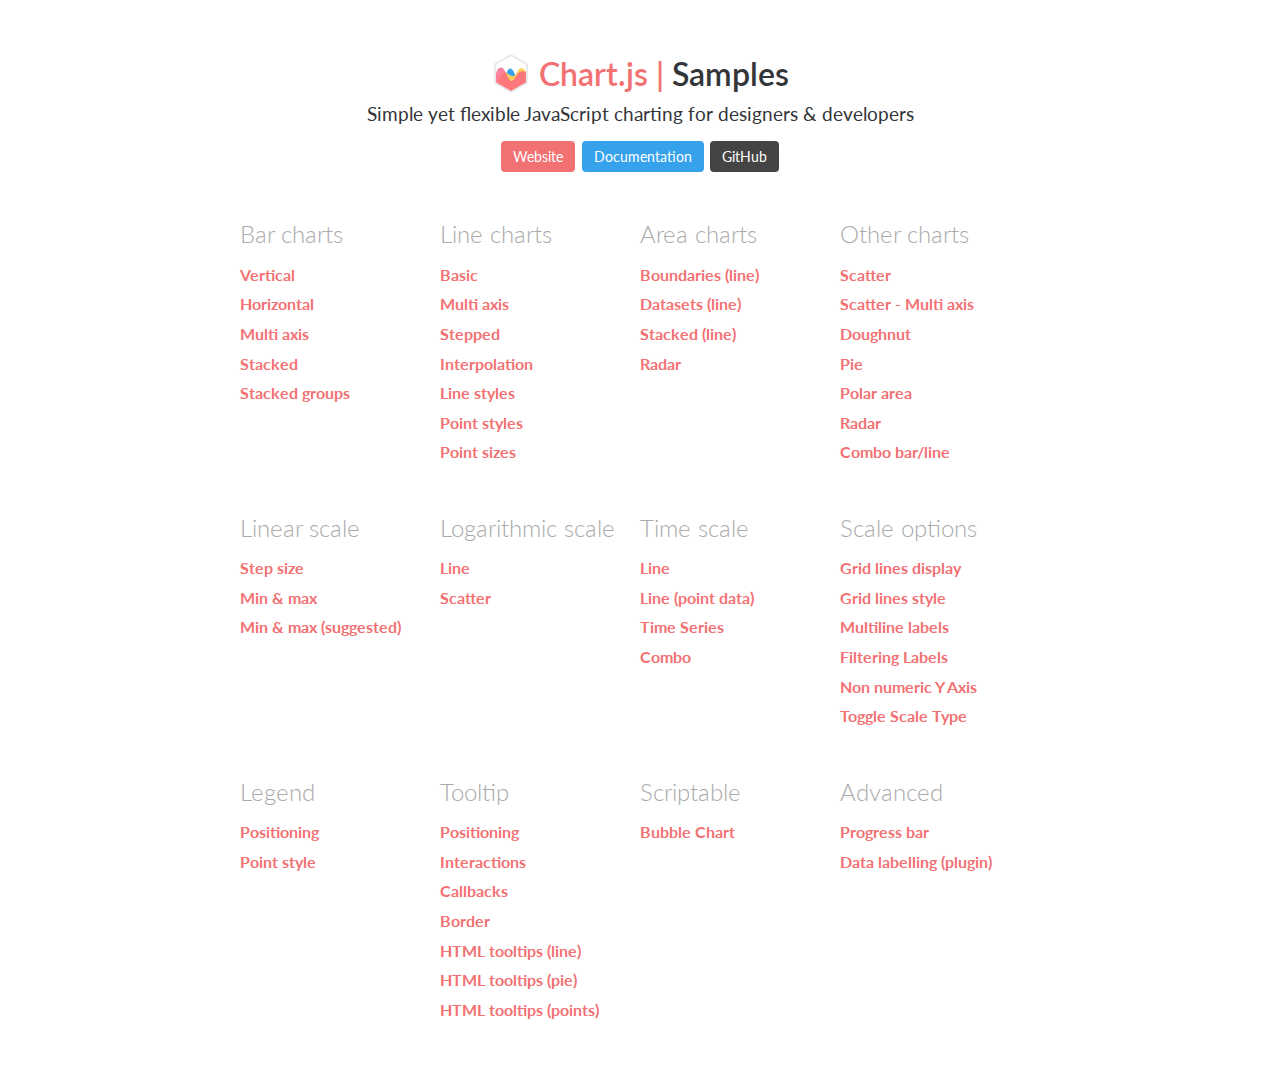
<file: Testing/administrator/vendors/chart.js/samples/index.html>
<!DOCTYPE html>
<html lang="en-US">
<head>
	<meta charset="utf-8">
	<meta http-equiv="X-UA-Compatible" content="IE=Edge">
	<meta name="viewport" content="width=device-width, initial-scale=1">
	<link rel="stylesheet" type="text/css" href="style.css">
	<link rel="icon" href="favicon.ico">
	<script src="samples.js"></script>
	<script src="utils.js"></script>
	<title>Chart.js samples</title>
</head>
<body>
	<div class="content">
		<div class="header">
			<div class="chartjs-title">Samples</div>
			<div class="chartjs-caption">Simple yet flexible JavaScript charting for designers &amp; developers</div>
			<div class="chartjs-links">
				<a class="btn btn-chartjs" href="http://www.chartjs.org">Website</a>
				<a class="btn btn-docs" href="http://www.chartjs.org/docs">Documentation</a>
				<a class="btn btn-gh" href="https://github.com/chartjs/Chart.js">GitHub</a>
			</div>
		</div>

		<div id="categories" class="samples-categories"></div>
	</div>

	<script>
		function createCategory(item) {
			var el = document.createElement('div');
			el.className = 'samples-category';
			el.innerHTML =
				'<div class="title">' + item.title + '</div>' +
				'<div class="items"></div>';
			return el;
		}

		function createEntry(item) {
			var el = document.createElement('div');
			el.className = 'samples-entry';
			el.innerHTML = '<a class="title" href="' + item.path + '">' + item.title + '</a>';
			return el;
		}

		var categories = document.getElementById('categories');
		Samples.items.forEach(function(item) {
			var category = createCategory(item);
			var children = category.getElementsByClassName('items')[0];

			(item.items || []).forEach(function(item2) {
				children.appendChild(createEntry(item2));
			});

			categories.appendChild(category);
		});
	</script>
</body>
</html>
</file>
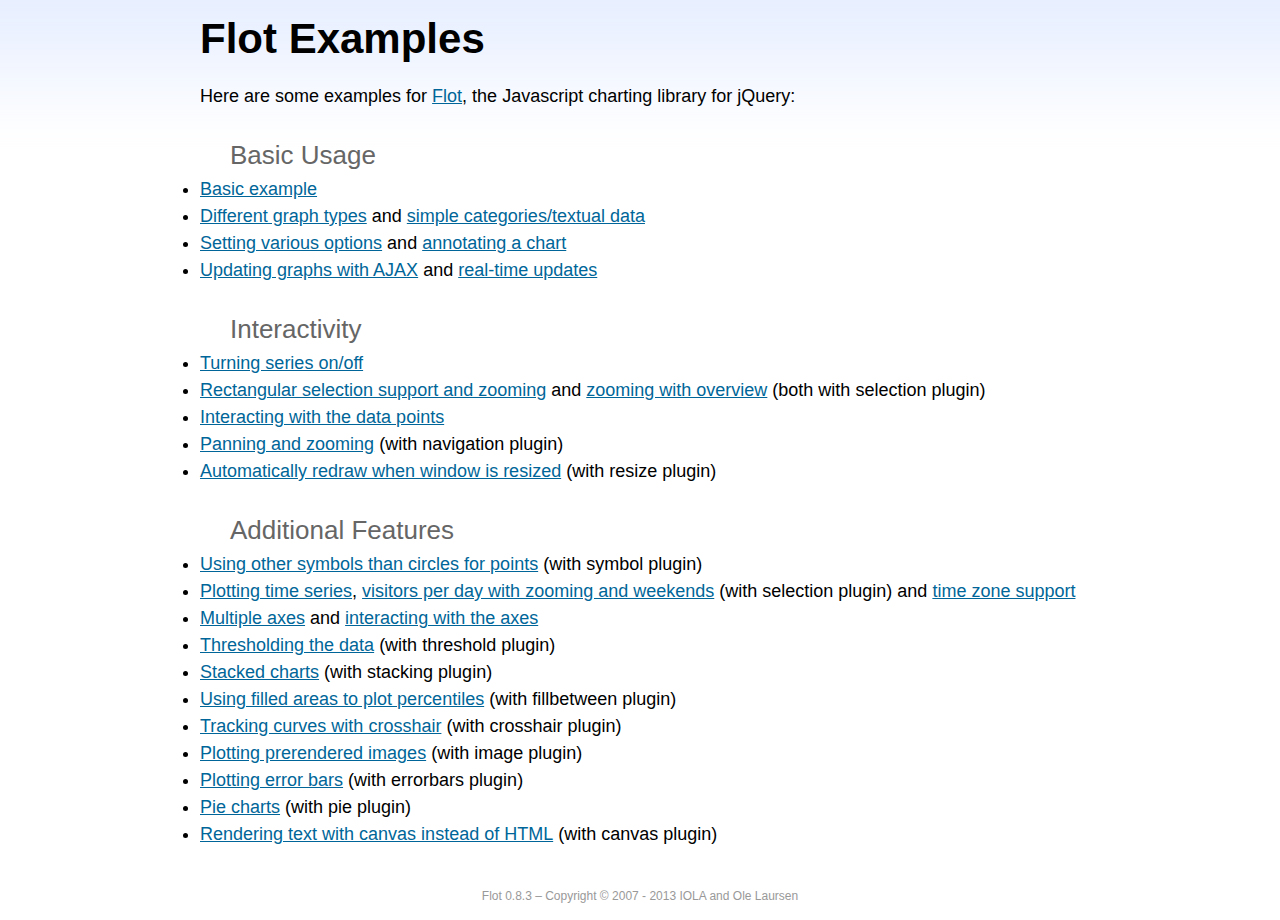
<file: Testing/administrator/vendors/flot/examples/index.html>
<!DOCTYPE html PUBLIC "-//W3C//DTD HTML 4.01//EN" "http://www.w3.org/TR/html4/strict.dtd">
<html>
<head>
	<meta http-equiv="Content-Type" content="text/html; charset=utf-8">
	<title>Flot Examples</title>
	<link href="examples.css" rel="stylesheet" type="text/css">
	<style>

	h3 {
		margin-top: 30px;
		margin-bottom: 5px;
	}

	</style>
	<script language="javascript" type="text/javascript" src="../jquery.js"></script>
	<script language="javascript" type="text/javascript" src="../jquery.flot.js"></script>
	<script type="text/javascript">

	$(function() {

		// Add the Flot version string to the footer

		$("#footer").prepend("Flot " + $.plot.version + " &ndash; ");
	});

	</script>
</head>
<body>

	<div id="header">
		<h2>Flot Examples</h2>
	</div>

	<div id="content">

		<p>Here are some examples for <a href="http://www.flotcharts.org">Flot</a>, the Javascript charting library for jQuery:</p>

		<h3>Basic Usage</h3>

		<ul>
			<li><a href="basic-usage/index.html">Basic example</a></li>
			<li><a href="series-types/index.html">Different graph types</a> and <a href="categories/index.html">simple categories/textual data</a></li>
			<li><a href="basic-options/index.html">Setting various options</a> and <a href="annotating/index.html">annotating a chart</a></li>
			<li><a href="ajax/index.html">Updating graphs with AJAX</a> and <a href="realtime/index.html">real-time updates</a></li>
		</ul>

		<h3>Interactivity</h3>

		<ul>
			<li><a href="series-toggle/index.html">Turning series on/off</a></li>
			<li><a href="selection/index.html">Rectangular selection support and zooming</a> and <a href="zooming/index.html">zooming with overview</a> (both with selection plugin)</li>
			<li><a href="interacting/index.html">Interacting with the data points</a></li>
			<li><a href="navigate/index.html">Panning and zooming</a> (with navigation plugin)</li>
			<li><a href="resize/index.html">Automatically redraw when window is resized</a> (with resize plugin)</li>
		</ul>

		<h3>Additional Features</h3>

		<ul>
			<li><a href="symbols/index.html">Using other symbols than circles for points</a> (with symbol plugin)</li>
			<li><a href="axes-time/index.html">Plotting time series</a>, <a href="visitors/index.html">visitors per day with zooming and weekends</a> (with selection plugin) and <a href="axes-time-zones/index.html">time zone support</a></li>
			<li><a href="axes-multiple/index.html">Multiple axes</a> and <a href="axes-interacting/index.html">interacting with the axes</a></li>
			<li><a href="threshold/index.html">Thresholding the data</a> (with threshold plugin)</li>
			<li><a href="stacking/index.html">Stacked charts</a> (with stacking plugin)</li>
			<li><a href="percentiles/index.html">Using filled areas to plot percentiles</a> (with fillbetween plugin)</li>
			<li><a href="tracking/index.html">Tracking curves with crosshair</a> (with crosshair plugin)</li>
			<li><a href="image/index.html">Plotting prerendered images</a> (with image plugin)</li>
			<li><a href="series-errorbars/index.html">Plotting error bars</a> (with errorbars plugin)</li>
			<li><a href="series-pie/index.html">Pie charts</a> (with pie plugin)</li>
			<li><a href="canvas/index.html">Rendering text with canvas instead of HTML</a> (with canvas plugin)</li>
		</ul>

	</div>

	<div id="footer">
		Copyright &copy; 2007 - 2013 IOLA and Ole Laursen
	</div>

</body>
</html>
</file>
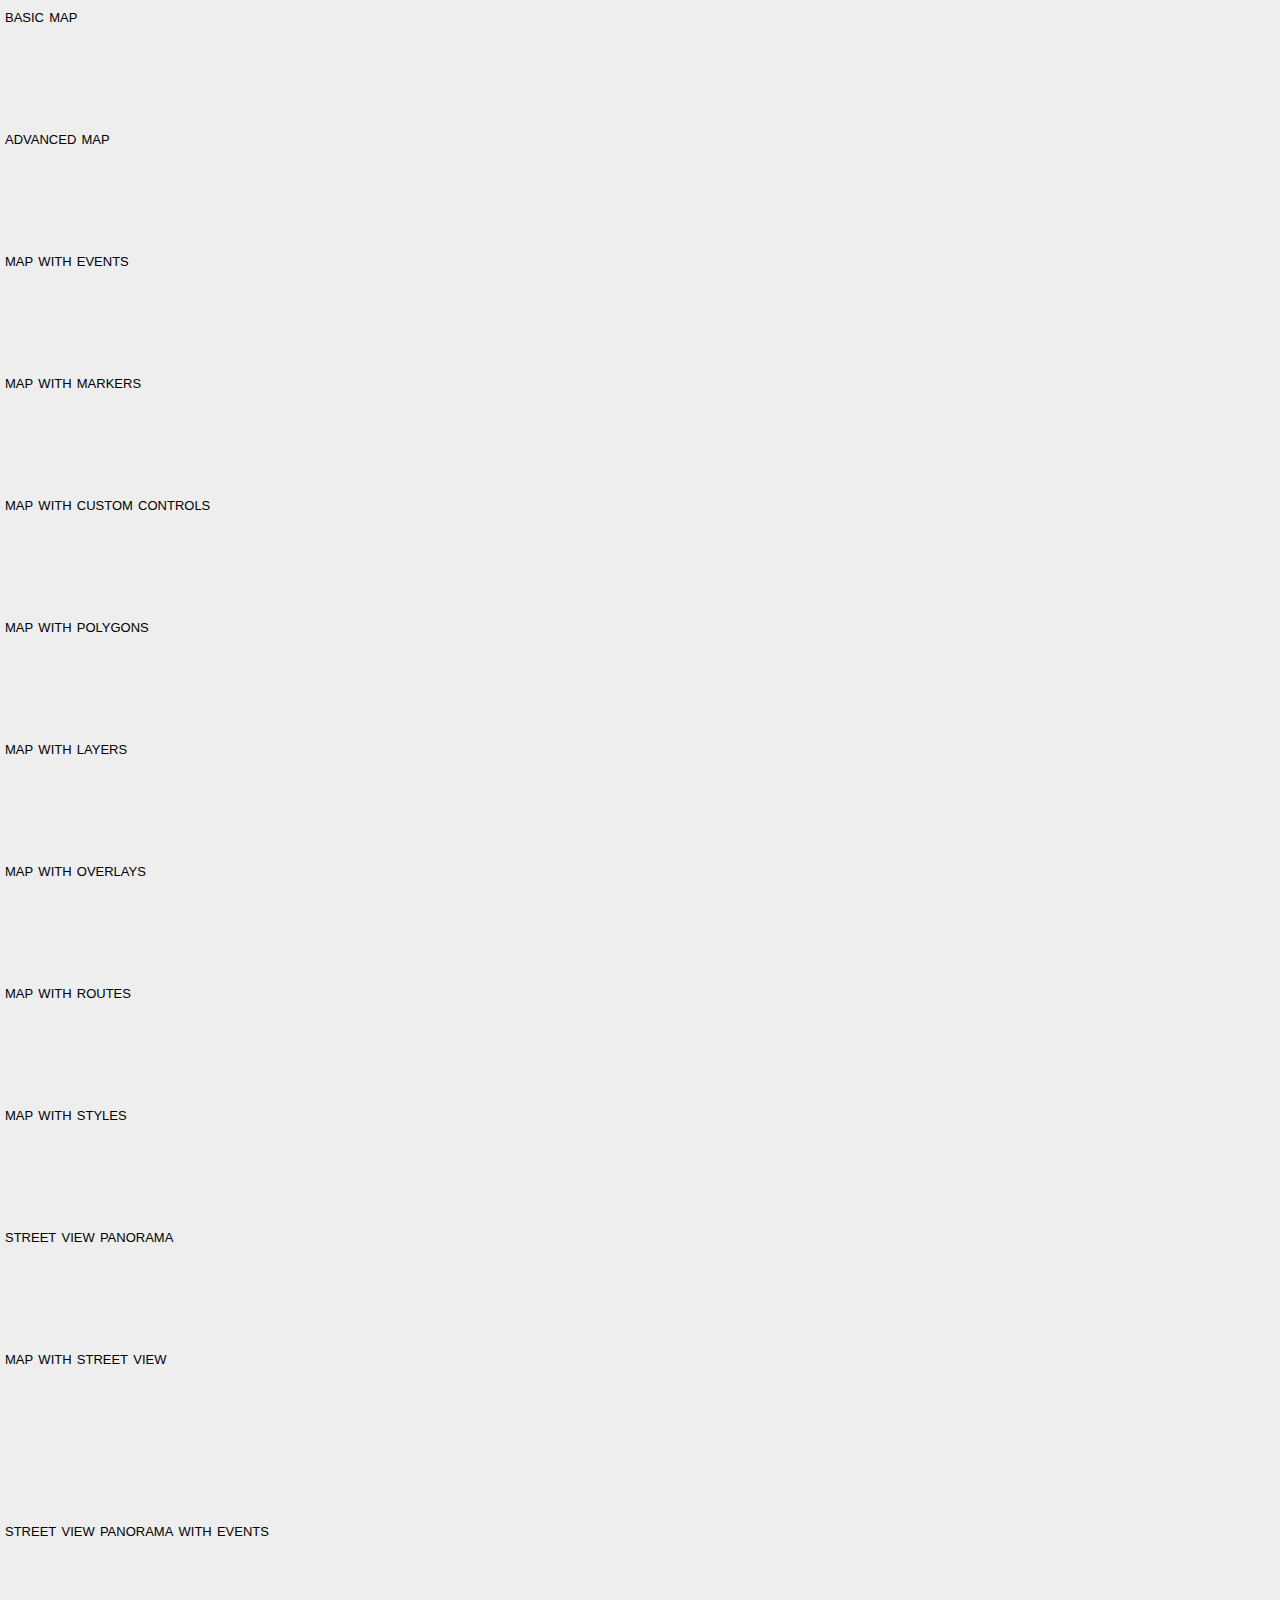
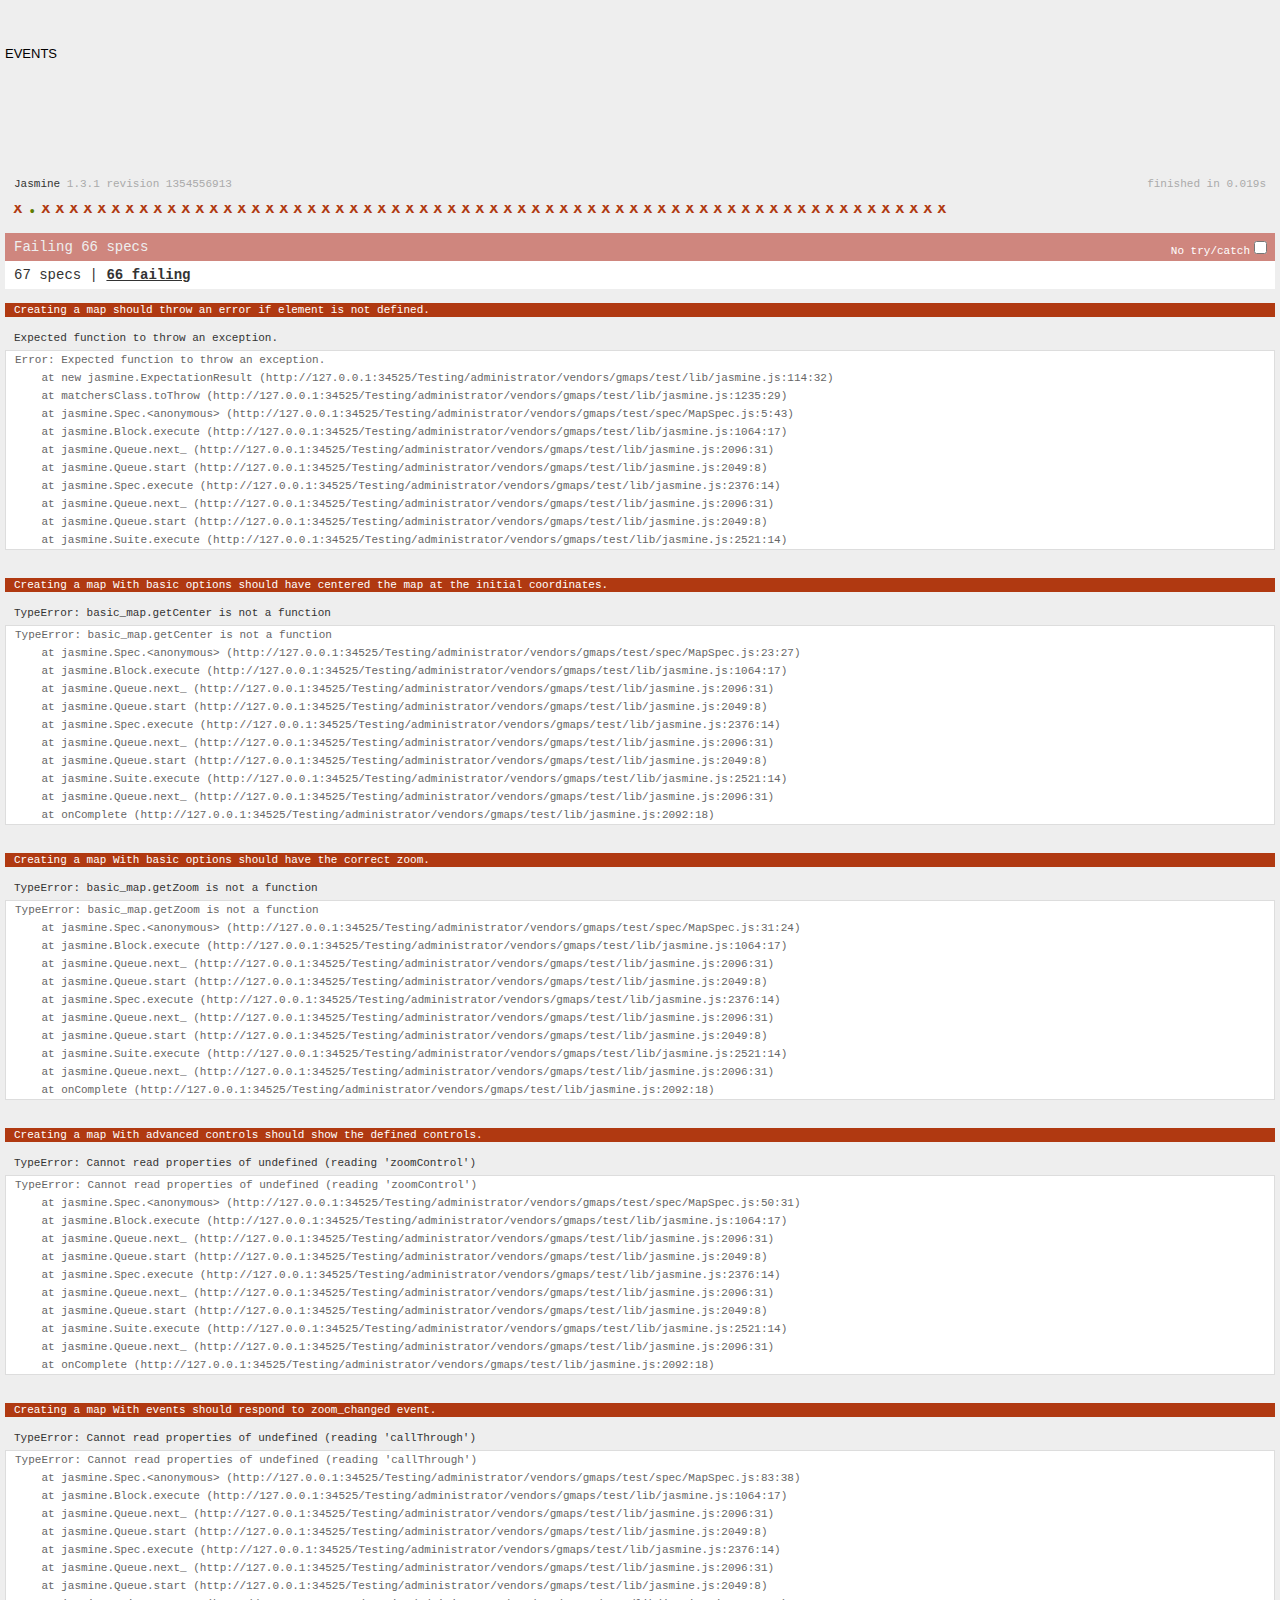
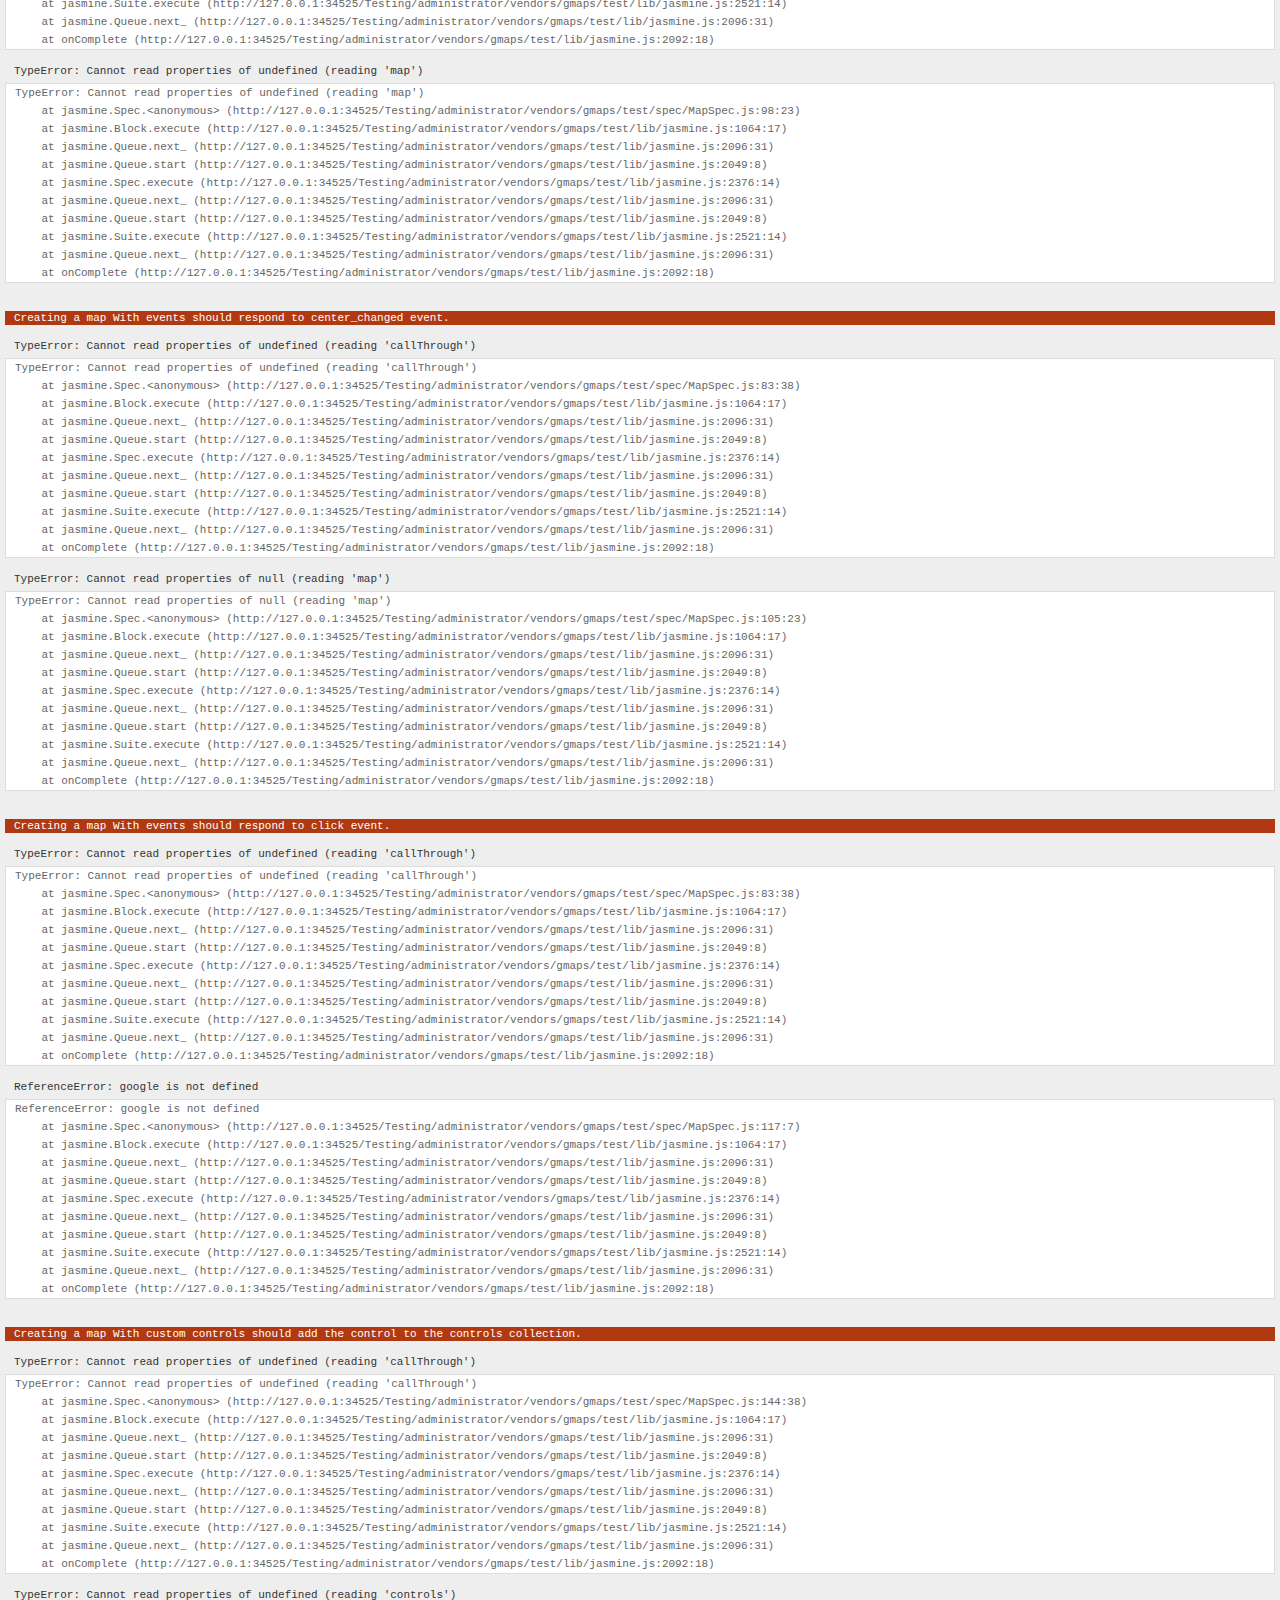
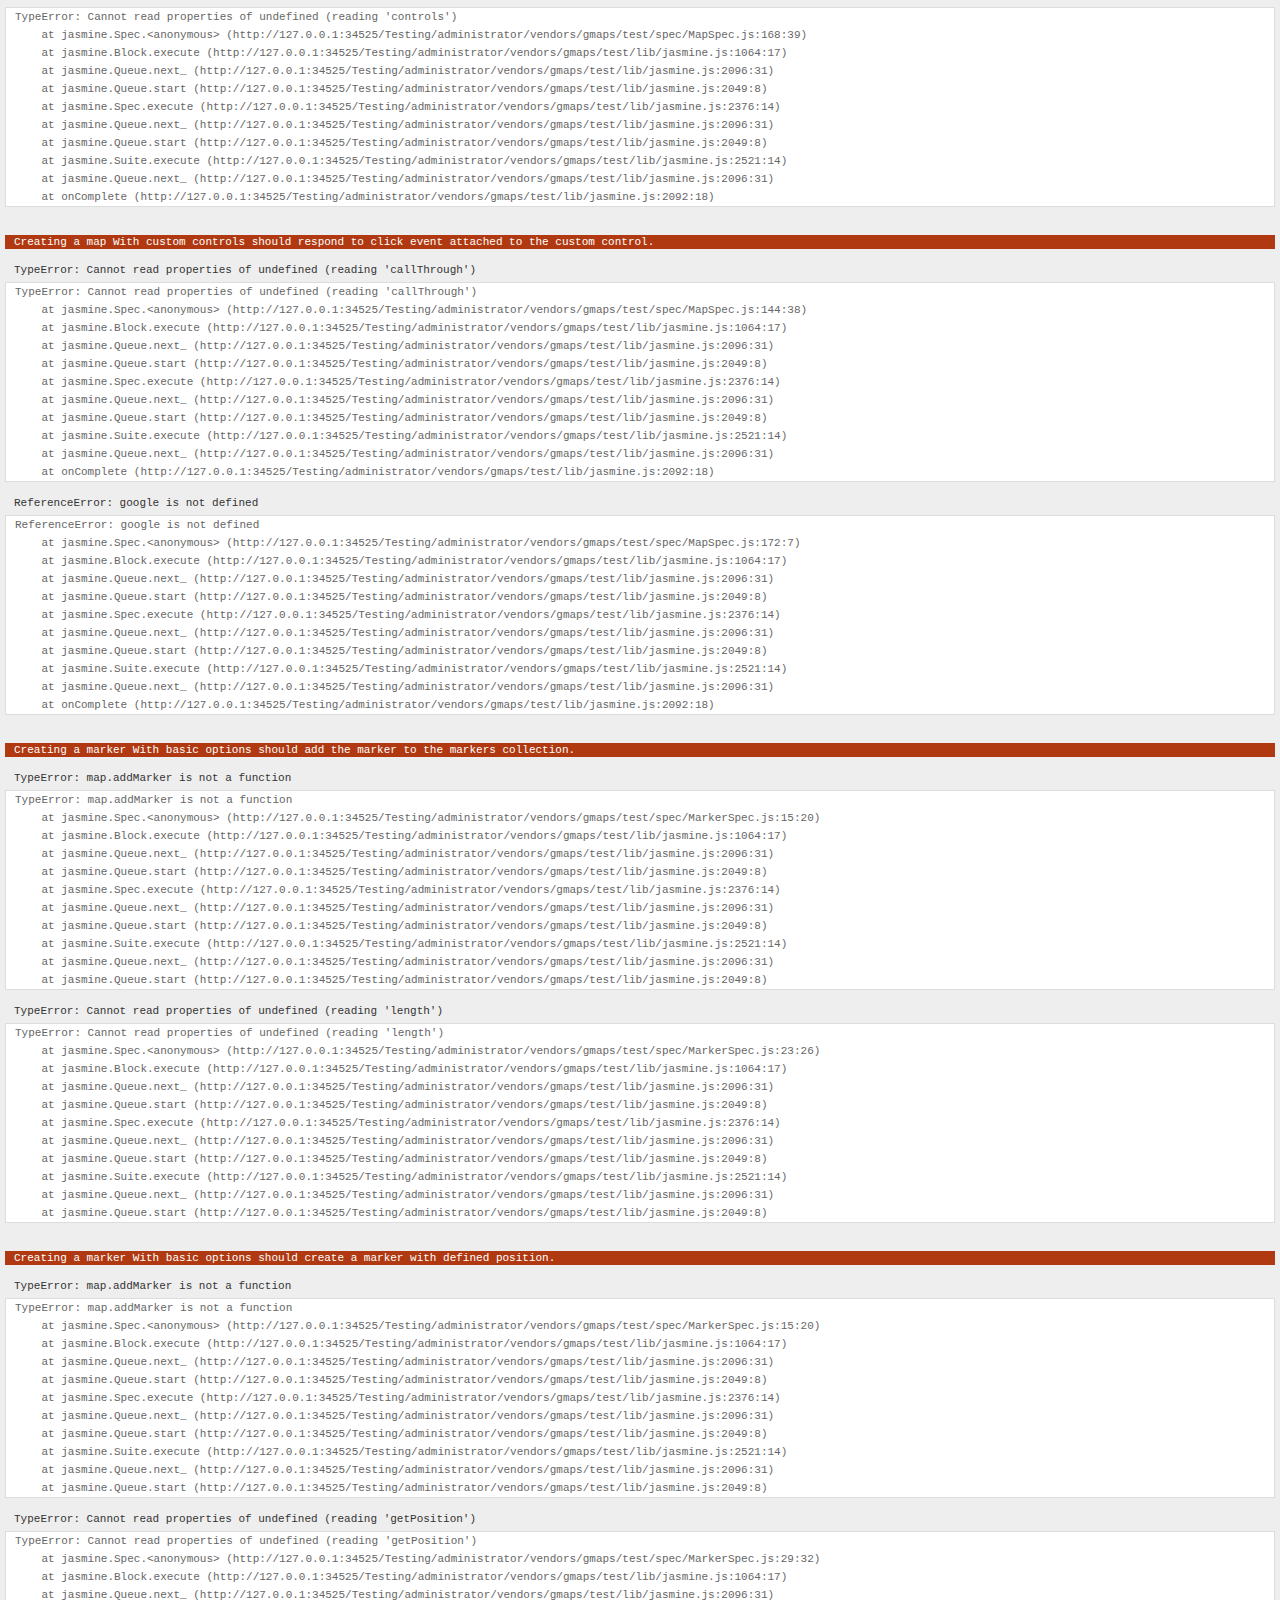
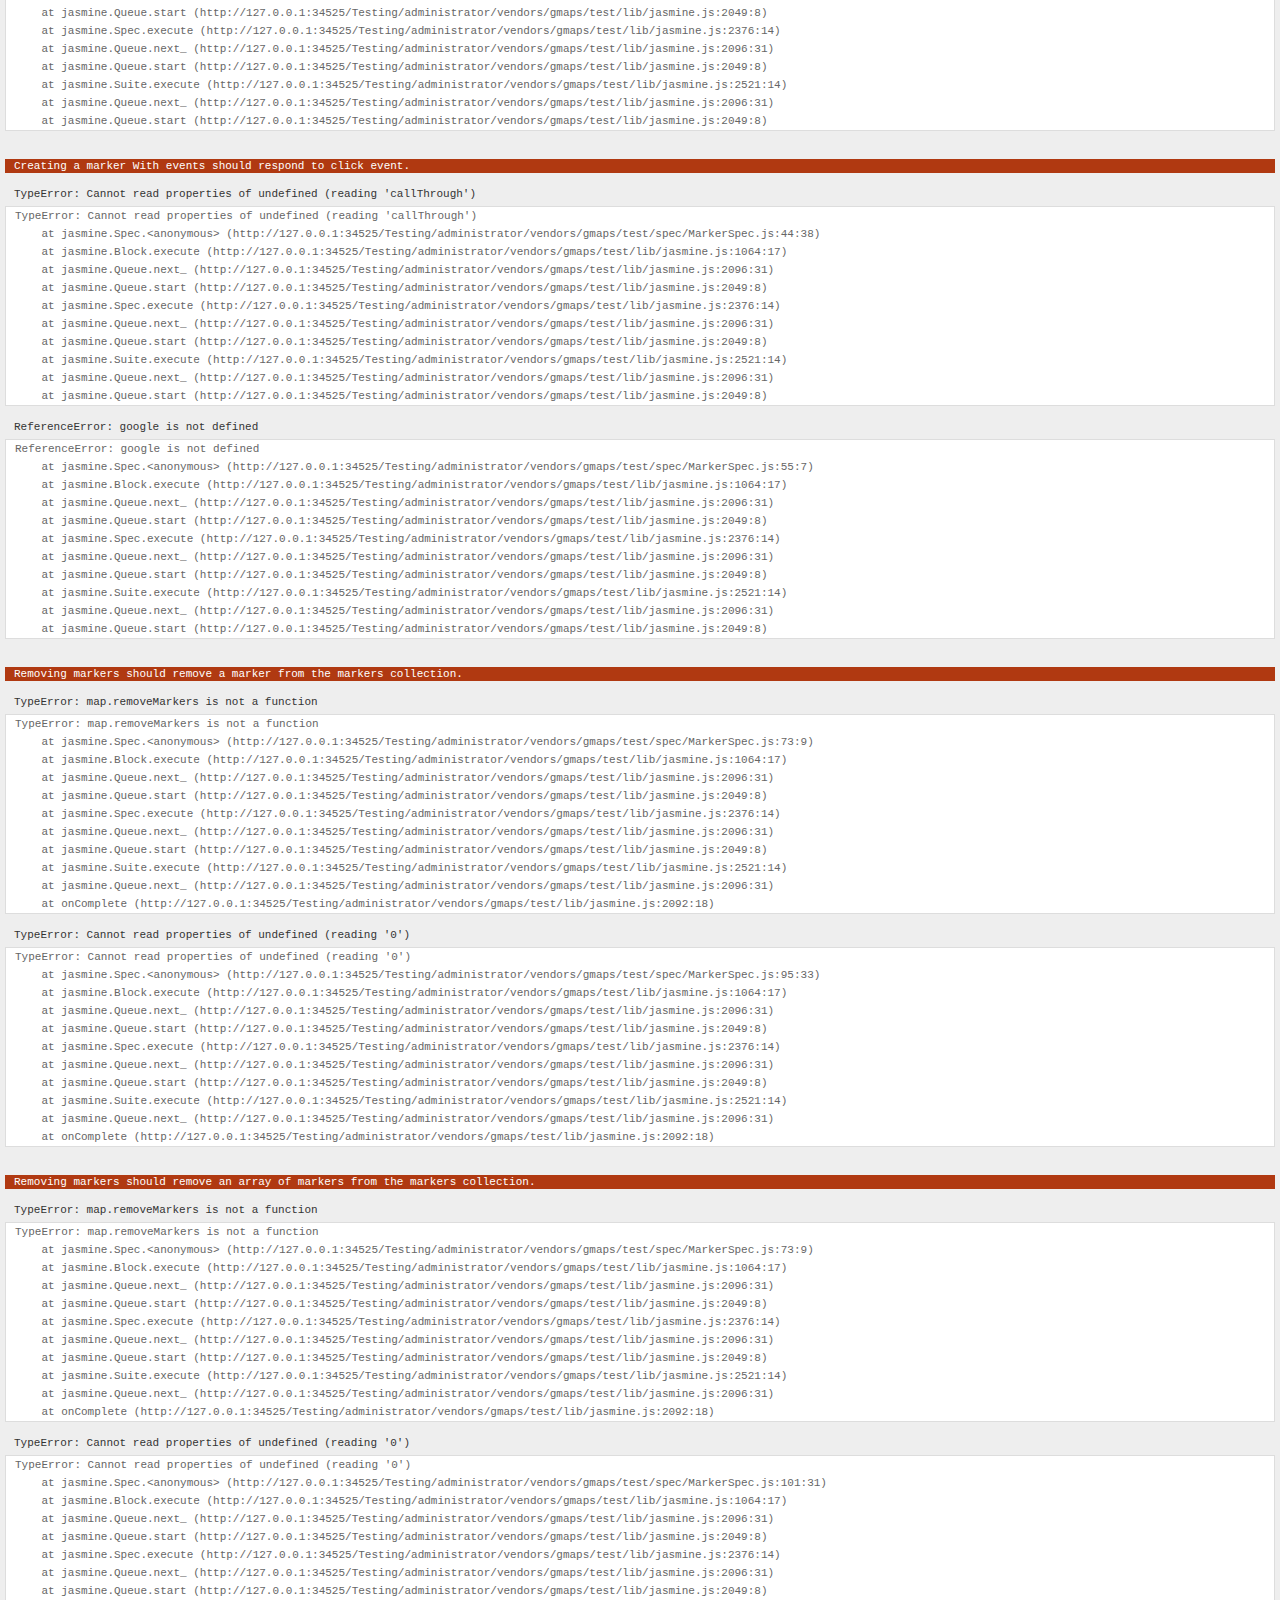
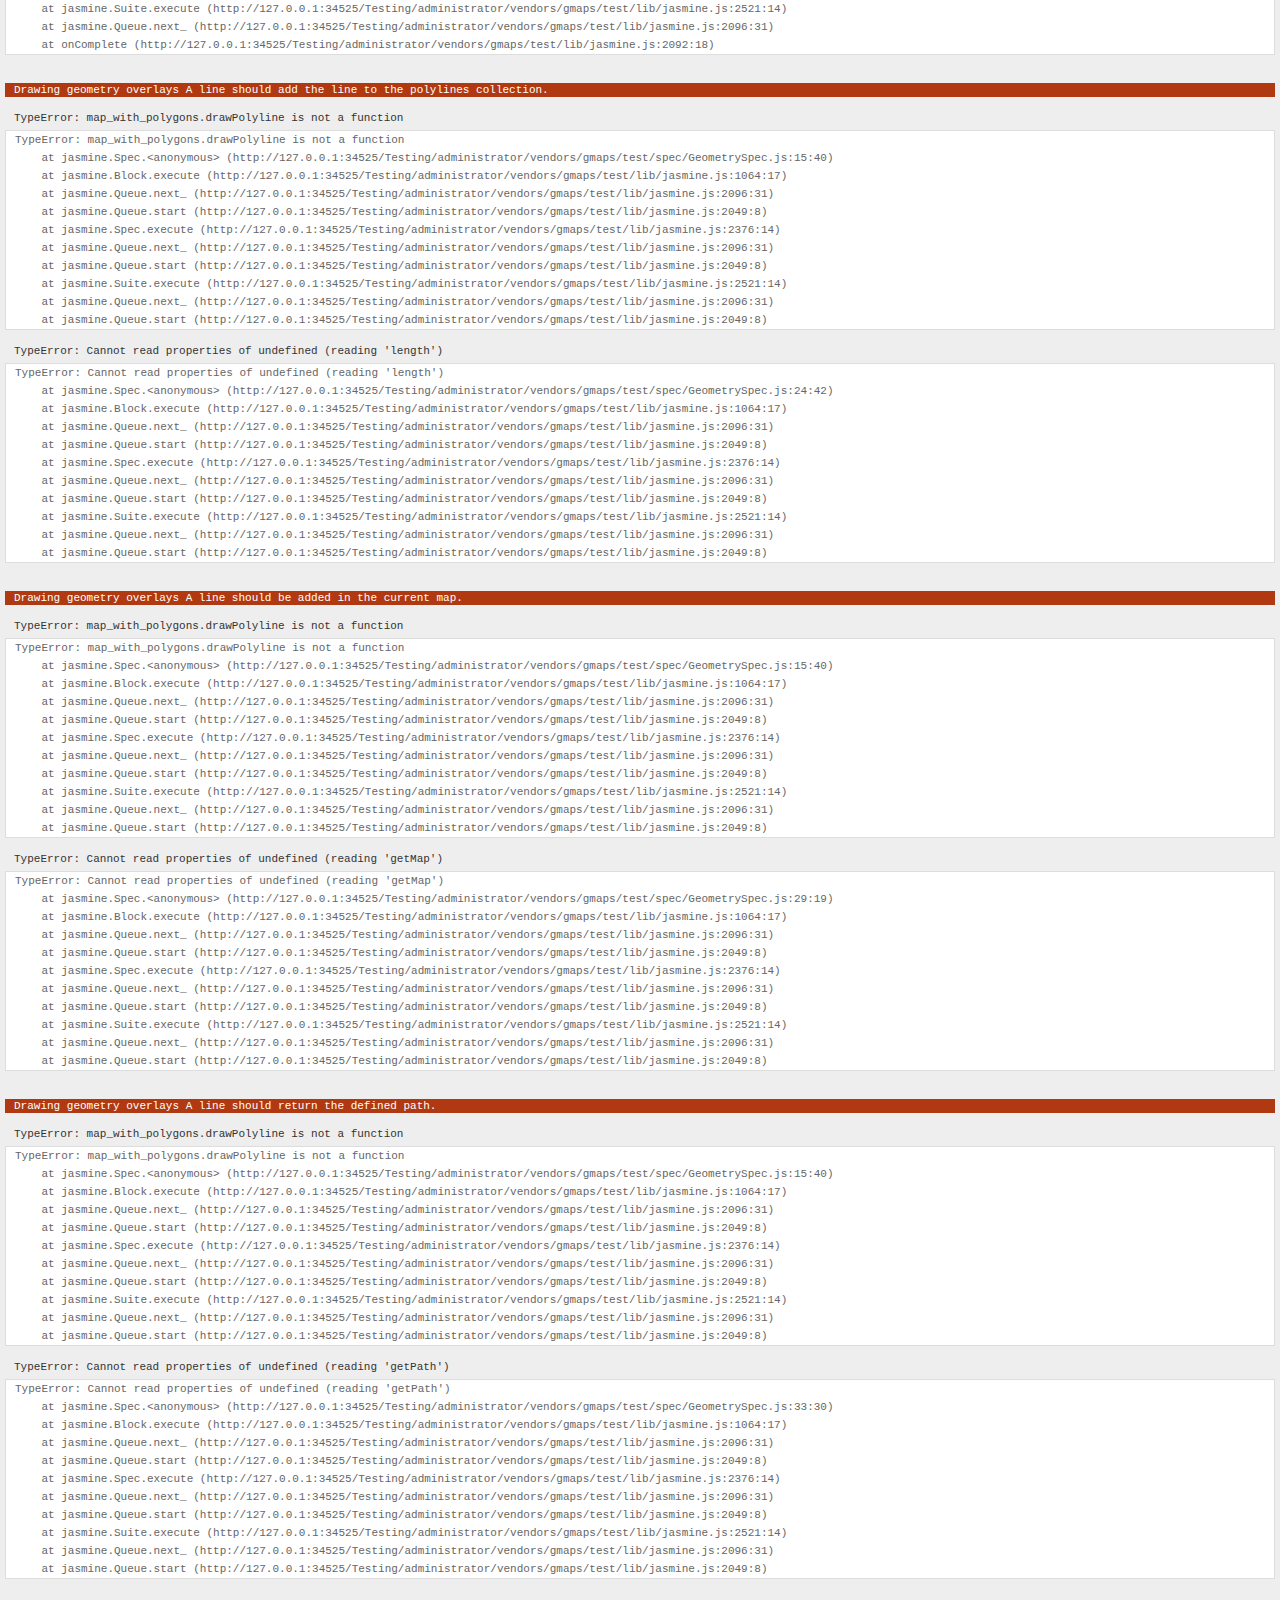
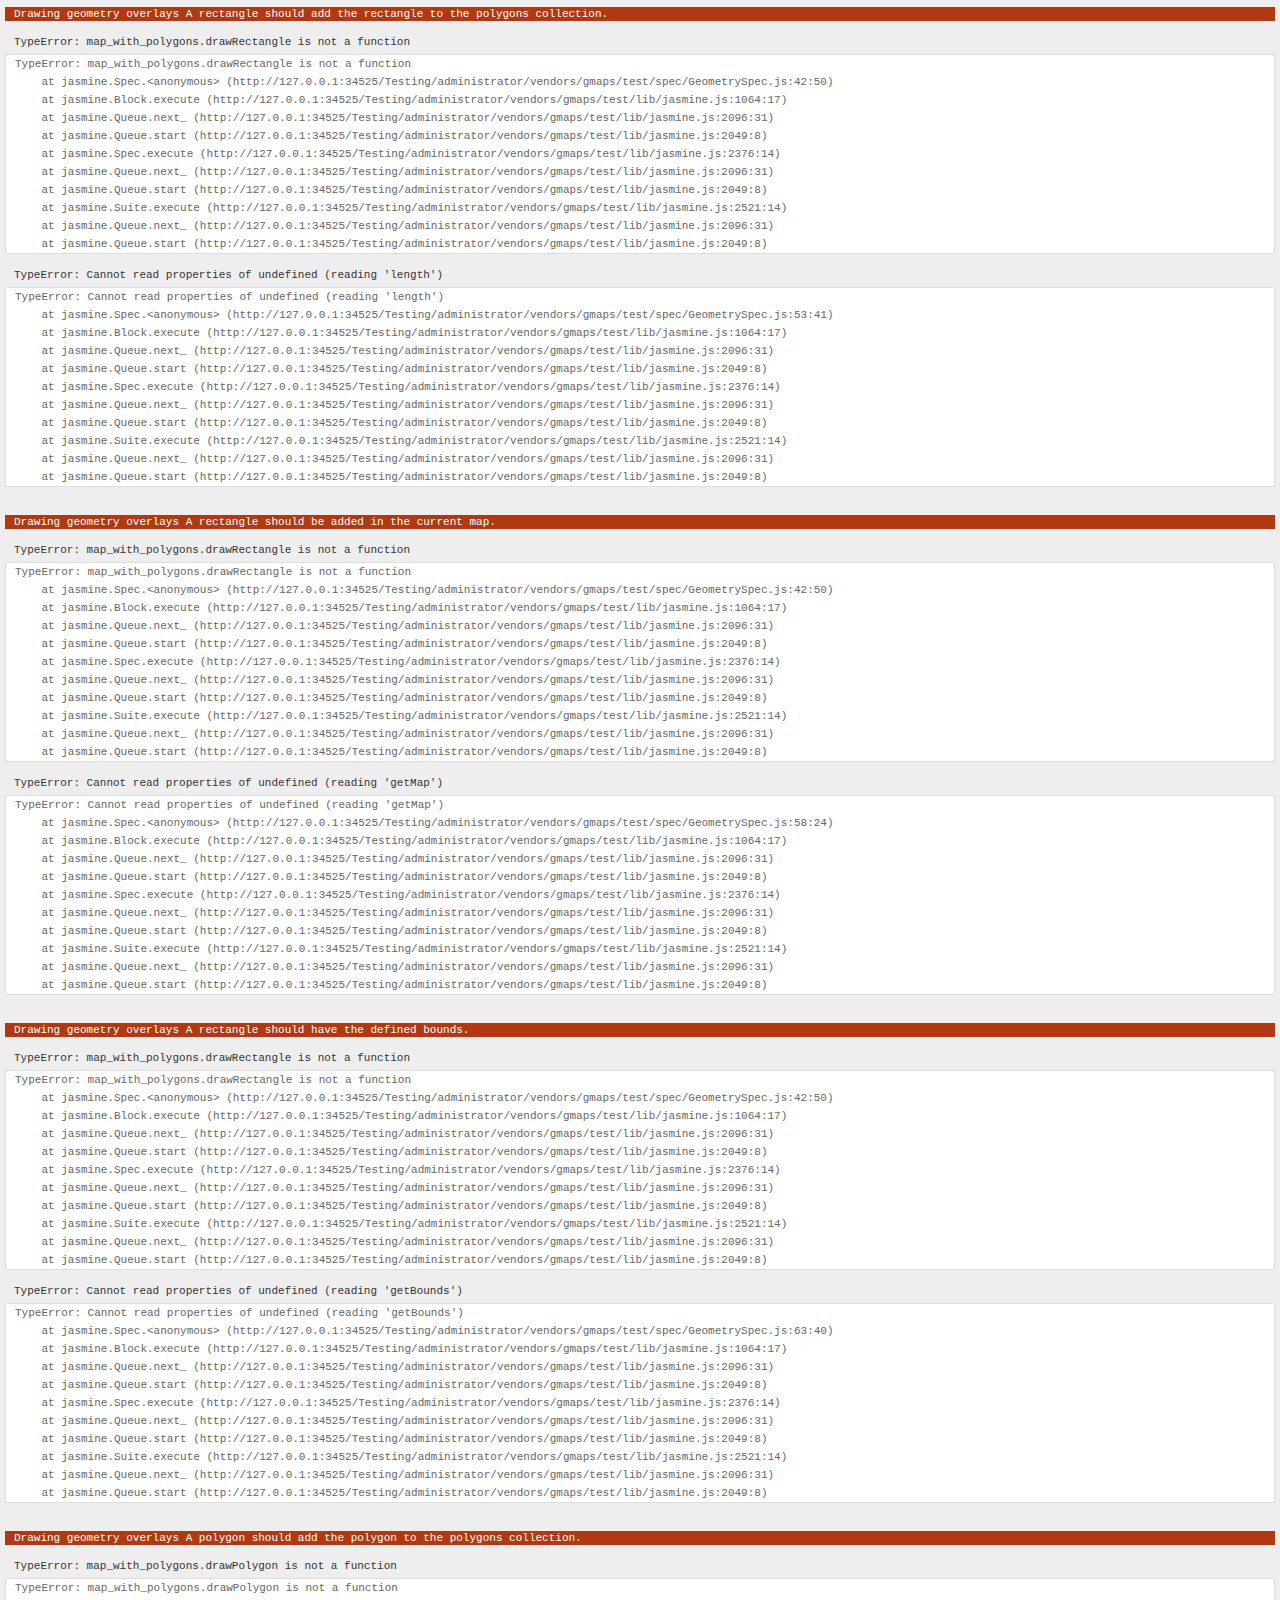
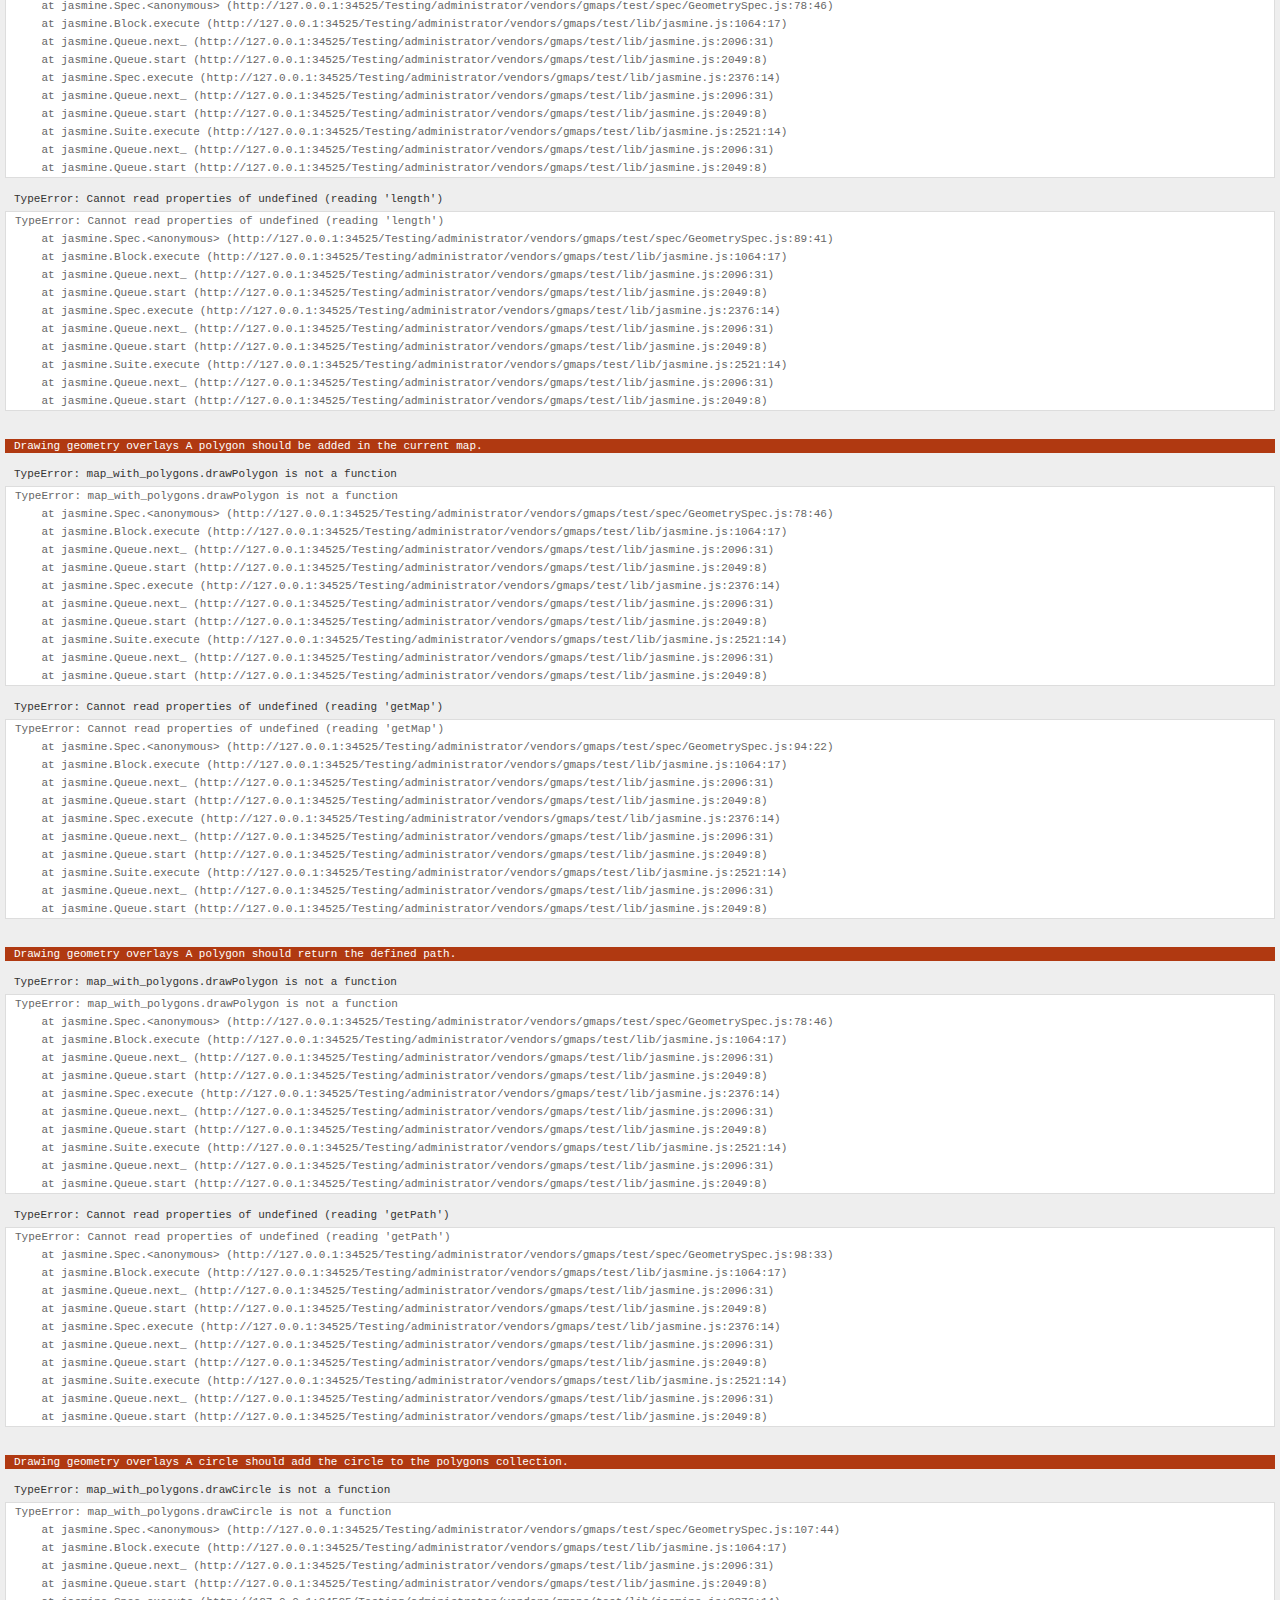
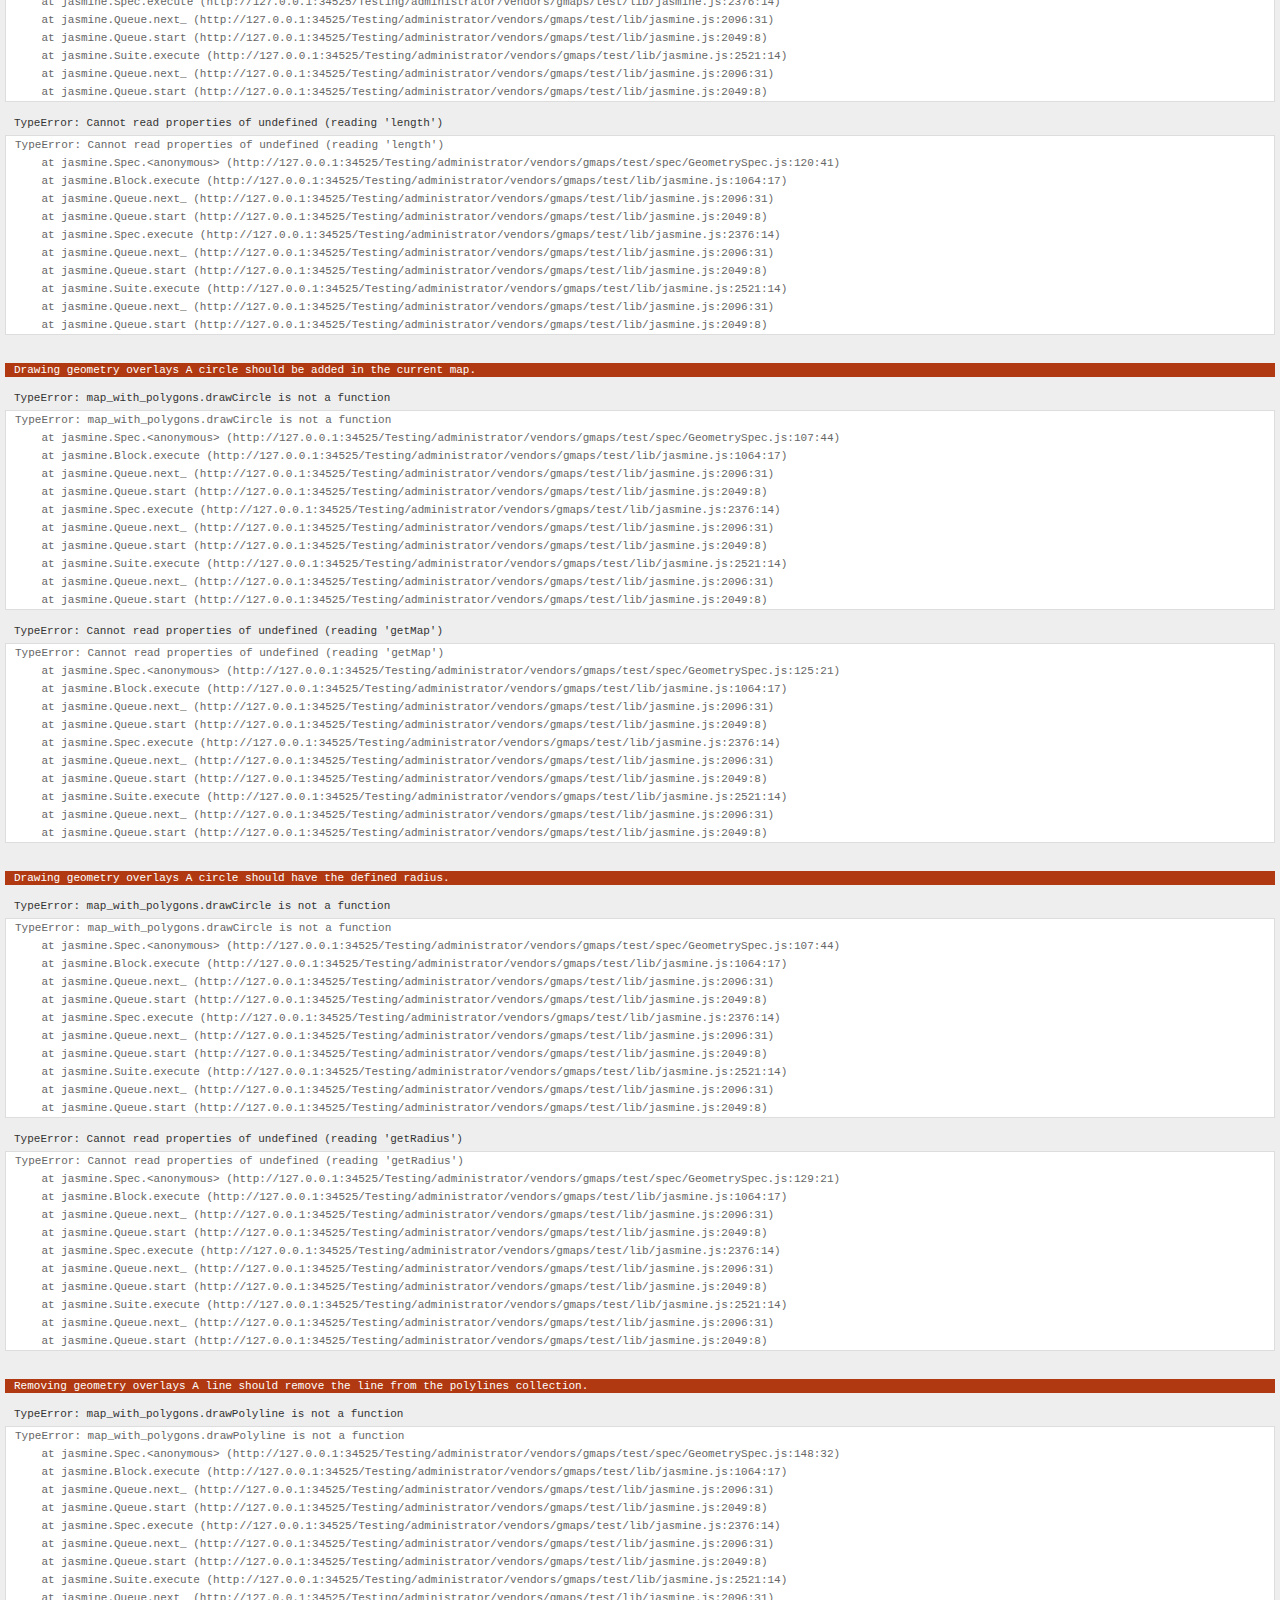
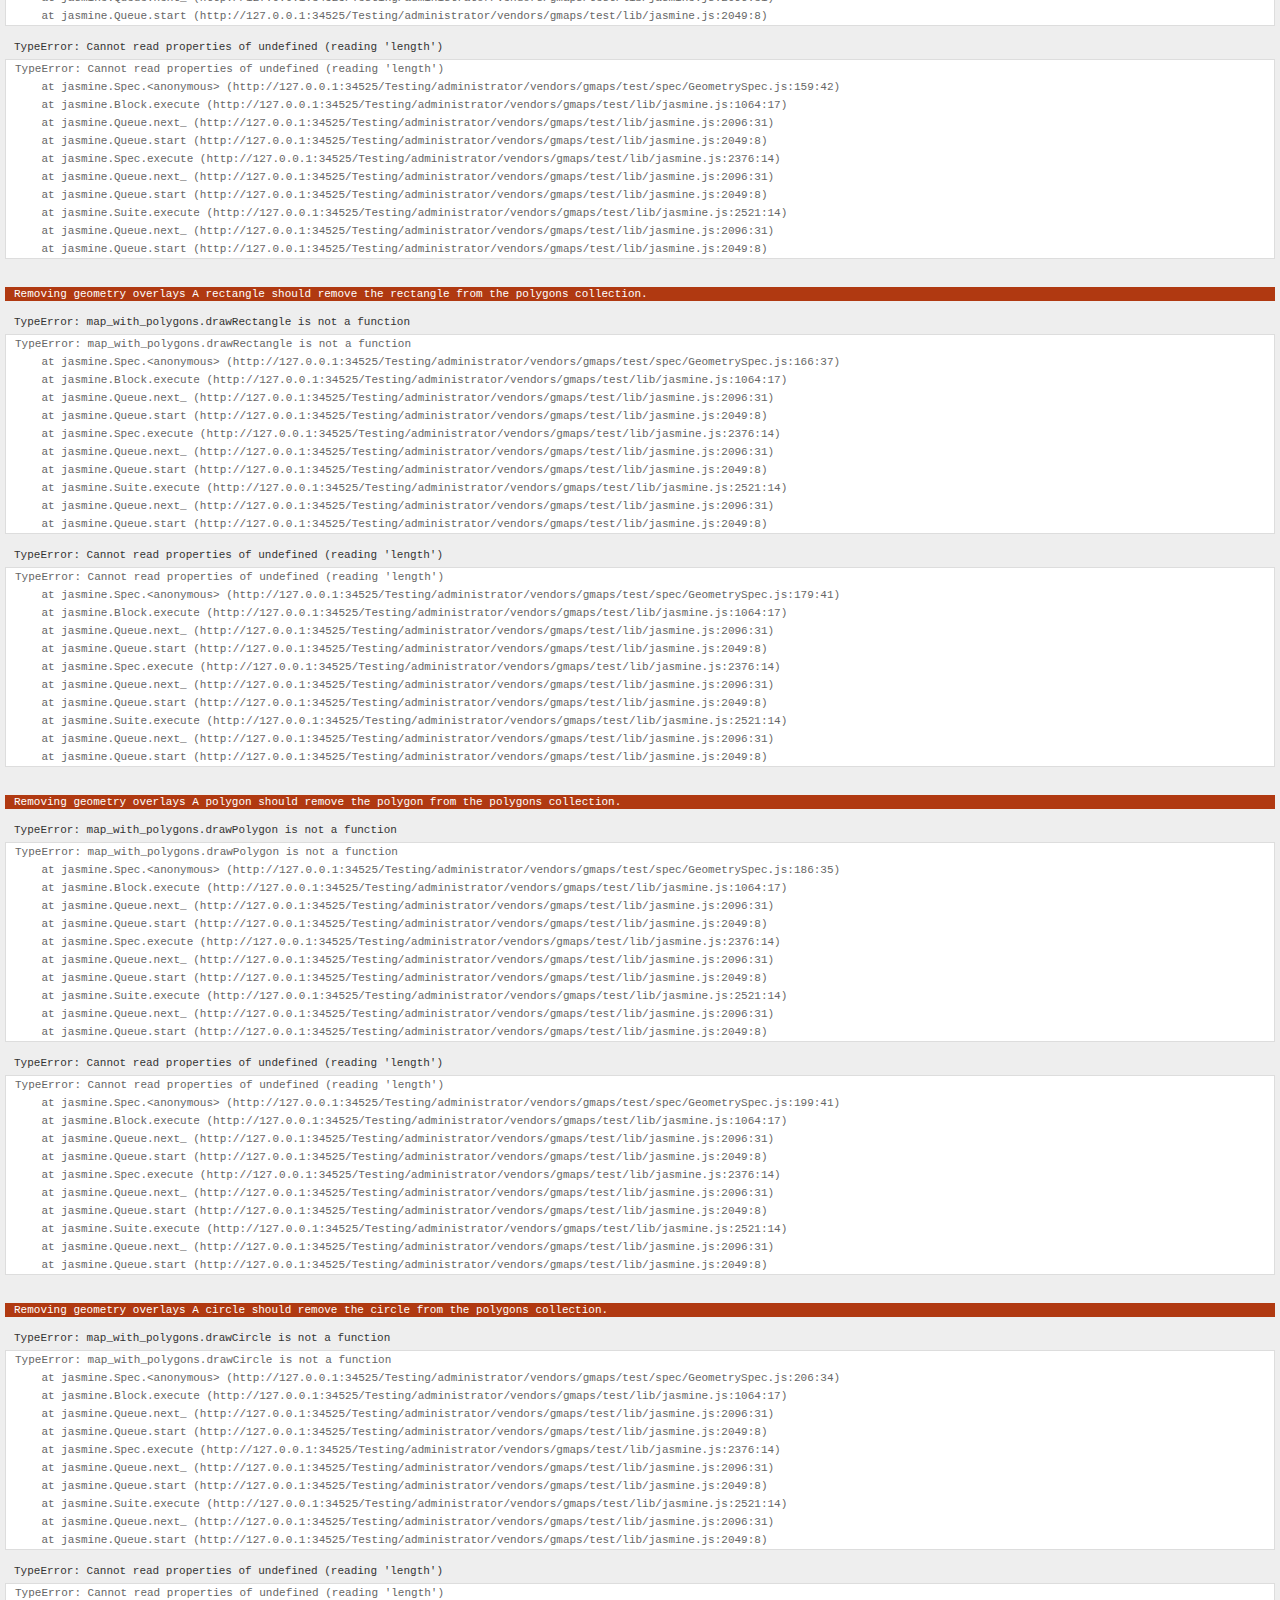
<file: Testing/administrator/vendors/gmaps/test/index.html>
<!DOCTYPE html>
<html>
<head>
  <title>gmaps.js test</title>
  <link rel="stylesheet" type="text/css" href="lib/jasmine.css" />
  <link rel="stylesheet" href="style.css" />
  <script type="text/javascript" src="lib/jasmine.js"></script>
  <script type="text/javascript" src="lib/jasmine-html.js"></script>

  <script type="text/javascript" src="http://maps.google.com/maps/api/js?sensor=true"></script>
  <script type="text/javascript" src="../gmaps.js"></script>

  <script type="text/javascript" src="spec/MapSpec.js"></script>
  <script type="text/javascript" src="spec/MarkerSpec.js"></script>
  <script type="text/javascript" src="spec/GeometrySpec.js"></script>
  <script type="text/javascript" src="spec/LayerSpec.js"></script>
  <script type="text/javascript" src="spec/OverlaySpec.js"></script>
  <script type="text/javascript" src="spec/RouteSpec.js"></script>
  <script type="text/javascript" src="spec/StyleSpec.js"></script>
  <script type="text/javascript" src="spec/StreetViewSpec.js"></script>
  <script type="text/javascript" src="spec/EventSpec.js"></script>
  <script type="text/javascript" src="spec/ControlSpec.js"></script>

  <script type="text/javascript">
    (function() {
      var jasmineEnv = jasmine.getEnv();
      jasmineEnv.updateInterval = 1000;

      var htmlReporter = new jasmine.HtmlReporter();

      jasmineEnv.addReporter(htmlReporter);

      jasmineEnv.specFilter = function(spec) {
        return htmlReporter.specFilter(spec);
      };

      var currentWindowOnload = window.onload;

      window.onload = function() {
        if (currentWindowOnload) {
          currentWindowOnload();
        }

        execJasmine();
      };

      function execJasmine() {
        jasmineEnv.execute();
      }
    })();
  </script>
</head>
<body>
  <h3>Basic map</h3>
  <div class="map" id="basic-map"></div>
  <h3>Advanced map</h3>
  <div class="map" id="advanced-map"></div>
  <h3>Map with events</h3>
  <div class="map" id="map-with-events"></div>
  <h3>Map with markers</h3>
  <div class="map" id="map-with-markers"></div>
  <h3>Map with custom controls</h3>
  <div class="map" id="map-with-custom-controls"></div>
  <h3>Map with polygons</h3>
  <div class="map" id="map-with-polygons"></div>
  <h3>Map with layers</h3>
  <div class="map" id="map-with-layers"></div>
  <h3>Map with overlays</h3>
  <div class="map" id="map-with-overlays"></div>
  <h3>Map with routes</h3>
  <div class="map" id="map-with-routes"></div>
  <h3>Map with styles</h3>
  <div class="map" id="map-with-styles"></div>
  <h3>Street View Panorama</h3>
  <div class="panorama" id="streetview-standalone-panorama"></div>
  <h3>Map with Street View</h3>
  <div class="with-columns">
    <div class="map" id="map-with-streetview"></div>
    <div class="panorama" id="streetview-panorama"></div>
  </div>
  <h3>Street View Panorama with events</h3>
  <div class="panorama" id="streetview-with-events"></div>
  <h3>Events</h3>
  <div class="map" id="events"></div>
</body>
</html>
</file>
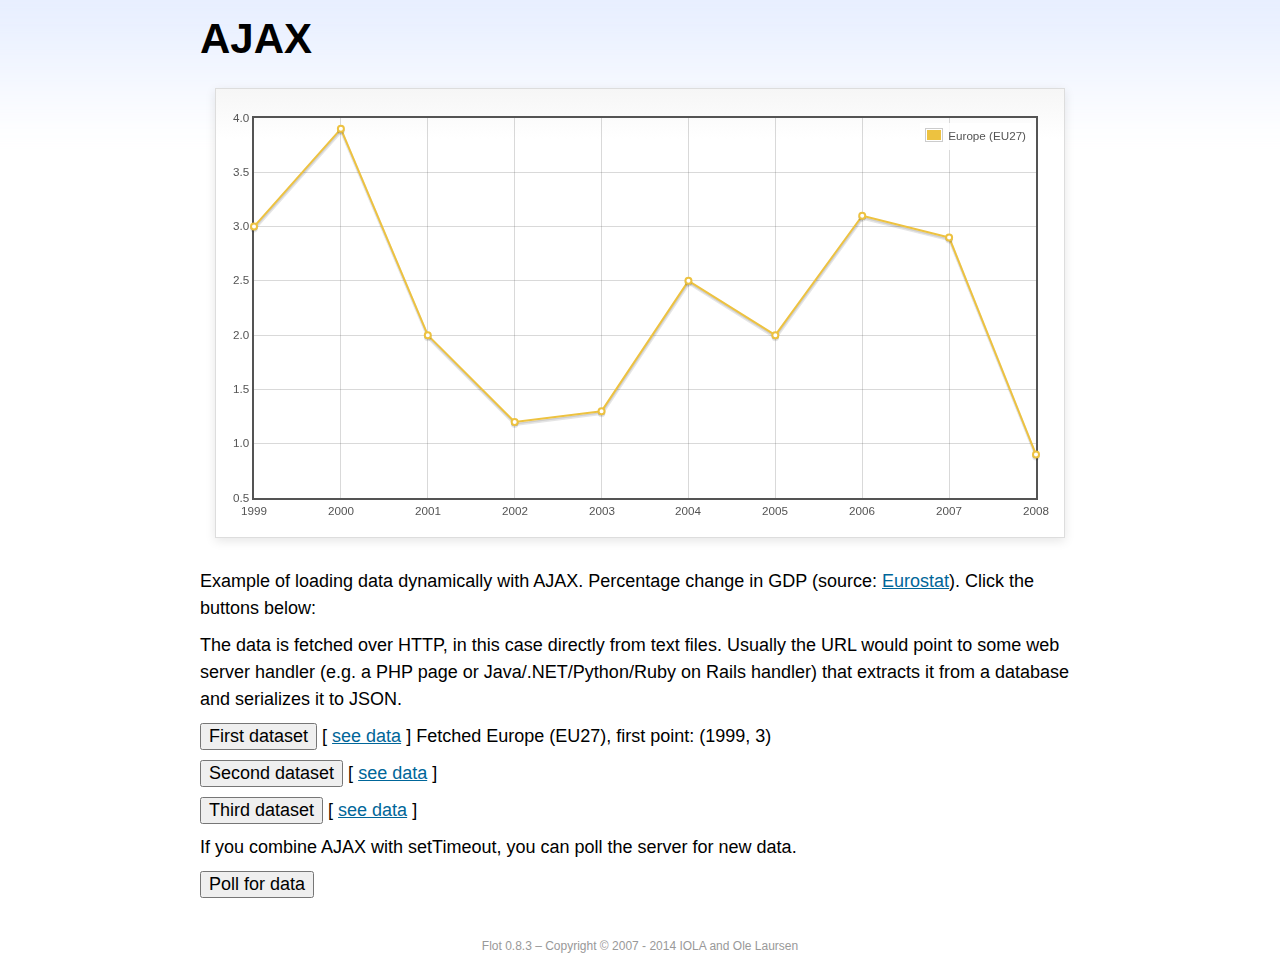
<file: Testing/administrator/vendors/flot/examples/ajax/index.html>
<!DOCTYPE html PUBLIC "-//W3C//DTD HTML 4.01//EN" "http://www.w3.org/TR/html4/strict.dtd">
<html>
<head>
	<meta http-equiv="Content-Type" content="text/html; charset=utf-8">
	<title>Flot Examples: AJAX</title>
	<link href="../examples.css" rel="stylesheet" type="text/css">
	<!--[if lte IE 8]><script language="javascript" type="text/javascript" src="../../excanvas.min.js"></script><![endif]-->
	<script language="javascript" type="text/javascript" src="../../jquery.js"></script>
	<script language="javascript" type="text/javascript" src="../../jquery.flot.js"></script>
	<script type="text/javascript">

	$(function() {

		var options = {
			lines: {
				show: true
			},
			points: {
				show: true
			},
			xaxis: {
				tickDecimals: 0,
				tickSize: 1
			}
		};

		var data = [];

		$.plot("#placeholder", data, options);

		// Fetch one series, adding to what we already have

		var alreadyFetched = {};

		$("button.fetchSeries").click(function () {

			var button = $(this);

			// Find the URL in the link right next to us, then fetch the data

			var dataurl = button.siblings("a").attr("href");

			function onDataReceived(series) {

				// Extract the first coordinate pair; jQuery has parsed it, so
				// the data is now just an ordinary JavaScript object

				var firstcoordinate = "(" + series.data[0][0] + ", " + series.data[0][1] + ")";
				button.siblings("span").text("Fetched " + series.label + ", first point: " + firstcoordinate);

				// Push the new data onto our existing data array

				if (!alreadyFetched[series.label]) {
					alreadyFetched[series.label] = true;
					data.push(series);
				}

				$.plot("#placeholder", data, options);
			}

			$.ajax({
				url: dataurl,
				type: "GET",
				dataType: "json",
				success: onDataReceived
			});
		});

		// Initiate a recurring data update

		$("button.dataUpdate").click(function () {

			data = [];
			alreadyFetched = {};

			$.plot("#placeholder", data, options);

			var iteration = 0;

			function fetchData() {

				++iteration;

				function onDataReceived(series) {

					// Load all the data in one pass; if we only got partial
					// data we could merge it with what we already have.

					data = [ series ];
					$.plot("#placeholder", data, options);
				}

				// Normally we call the same URL - a script connected to a
				// database - but in this case we only have static example
				// files, so we need to modify the URL.

				$.ajax({
					url: "data-eu-gdp-growth-" + iteration + ".json",
					type: "GET",
					dataType: "json",
					success: onDataReceived
				});

				if (iteration < 5) {
					setTimeout(fetchData, 1000);
				} else {
					data = [];
					alreadyFetched = {};
				}
			}

			setTimeout(fetchData, 1000);
		});

		// Load the first series by default, so we don't have an empty plot

		$("button.fetchSeries:first").click();

		// Add the Flot version string to the footer

		$("#footer").prepend("Flot " + $.plot.version + " &ndash; ");
	});

	</script>
</head>
<body>

	<div id="header">
		<h2>AJAX</h2>
	</div>

	<div id="content">

		<div class="demo-container">
			<div id="placeholder" class="demo-placeholder"></div>
		</div>

		<p>Example of loading data dynamically with AJAX. Percentage change in GDP (source: <a href="http://epp.eurostat.ec.europa.eu/tgm/table.do?tab=table&init=1&plugin=1&language=en&pcode=tsieb020">Eurostat</a>). Click the buttons below:</p>

		<p>The data is fetched over HTTP, in this case directly from text files. Usually the URL would point to some web server handler (e.g. a PHP page or Java/.NET/Python/Ruby on Rails handler) that extracts it from a database and serializes it to JSON.</p>

		<p>
			<button class="fetchSeries">First dataset</button>
			[ <a href="data-eu-gdp-growth.json">see data</a> ]
			<span></span>
		</p>

		<p>
			<button class="fetchSeries">Second dataset</button>
			[ <a href="data-japan-gdp-growth.json">see data</a> ]
			<span></span>
		</p>

		<p>
			<button class="fetchSeries">Third dataset</button>
			[ <a href="data-usa-gdp-growth.json">see data</a> ]
			<span></span>
		</p>

		<p>If you combine AJAX with setTimeout, you can poll the server for new data.</p>

		<p>
			<button class="dataUpdate">Poll for data</button>
		</p>

	</div>

	<div id="footer">
		Copyright &copy; 2007 - 2014 IOLA and Ole Laursen
	</div>

</body>
</html>
</file>
<file: Testing/administrator/vendors/flot/examples/examples.css>
* {	padding: 0; margin: 0; vertical-align: top; }

body {
	background: url(background.png) repeat-x;
	font: 18px/1.5em "proxima-nova", Helvetica, Arial, sans-serif;
}

a {	color: #069; }
a:hover { color: #28b; }

h2 {
	margin-top: 15px;
	font: normal 32px "omnes-pro", Helvetica, Arial, sans-serif;
}

h3 {
	margin-left: 30px;
	font: normal 26px "omnes-pro", Helvetica, Arial, sans-serif;
	color: #666;
}

p {
	margin-top: 10px;
}

button {
	font-size: 18px;
	padding: 1px 7px;
}

input {
	font-size: 18px;
}

input[type=checkbox] {
	margin: 7px;
}

#header {
	position: relative;
	width: 900px;
	margin: auto;
}

#header h2 {
	margin-left: 10px;
	vertical-align: middle;
	font-size: 42px;
	font-weight: bold;
	text-decoration: none;
	color: #000;
}

#content {
	width: 880px;
	margin: 0 auto;
	padding: 10px;
}

#footer {
	margin-top: 25px;
	margin-bottom: 10px;
	text-align: center;
	font-size: 12px;
	color: #999;
}

.demo-container {
	box-sizing: border-box;
	width: 850px;
	height: 450px;
	padding: 20px 15px 15px 15px;
	margin: 15px auto 30px auto;
	border: 1px solid #ddd;
	background: #fff;
	background: linear-gradient(#f6f6f6 0, #fff 50px);
	background: -o-linear-gradient(#f6f6f6 0, #fff 50px);
	background: -ms-linear-gradient(#f6f6f6 0, #fff 50px);
	background: -moz-linear-gradient(#f6f6f6 0, #fff 50px);
	background: -webkit-linear-gradient(#f6f6f6 0, #fff 50px);
	box-shadow: 0 3px 10px rgba(0,0,0,0.15);
	-o-box-shadow: 0 3px 10px rgba(0,0,0,0.1);
	-ms-box-shadow: 0 3px 10px rgba(0,0,0,0.1);
	-moz-box-shadow: 0 3px 10px rgba(0,0,0,0.1);
	-webkit-box-shadow: 0 3px 10px rgba(0,0,0,0.1);
}

.demo-placeholder {
	width: 100%;
	height: 100%;
	font-size: 14px;
	line-height: 1.2em;
}

.legend table {
	border-spacing: 5px;
}
</file>
<file: Testing/administrator/vendors/gmaps/test/lib/jasmine.css>
body { background-color: #eeeeee; padding: 0; margin: 5px; overflow-y: scroll; }

#HTMLReporter { font-size: 11px; font-family: Monaco, "Lucida Console", monospace; line-height: 14px; color: #333333; }
#HTMLReporter a { text-decoration: none; }
#HTMLReporter a:hover { text-decoration: underline; }
#HTMLReporter p, #HTMLReporter h1, #HTMLReporter h2, #HTMLReporter h3, #HTMLReporter h4, #HTMLReporter h5, #HTMLReporter h6 { margin: 0; line-height: 14px; }
#HTMLReporter .banner, #HTMLReporter .symbolSummary, #HTMLReporter .summary, #HTMLReporter .resultMessage, #HTMLReporter .specDetail .description, #HTMLReporter .alert .bar, #HTMLReporter .stackTrace { padding-left: 9px; padding-right: 9px; }
#HTMLReporter #jasmine_content { position: fixed; right: 100%; }
#HTMLReporter .version { color: #aaaaaa; }
#HTMLReporter .banner { margin-top: 14px; }
#HTMLReporter .duration { color: #aaaaaa; float: right; }
#HTMLReporter .symbolSummary { overflow: hidden; *zoom: 1; margin: 14px 0; }
#HTMLReporter .symbolSummary li { display: block; float: left; height: 7px; width: 14px; margin-bottom: 7px; font-size: 16px; }
#HTMLReporter .symbolSummary li.passed { font-size: 14px; }
#HTMLReporter .symbolSummary li.passed:before { color: #5e7d00; content: "\02022"; }
#HTMLReporter .symbolSummary li.failed { line-height: 9px; }
#HTMLReporter .symbolSummary li.failed:before { color: #b03911; content: "x"; font-weight: bold; margin-left: -1px; }
#HTMLReporter .symbolSummary li.skipped { font-size: 14px; }
#HTMLReporter .symbolSummary li.skipped:before { color: #bababa; content: "\02022"; }
#HTMLReporter .symbolSummary li.pending { line-height: 11px; }
#HTMLReporter .symbolSummary li.pending:before { color: #aaaaaa; content: "-"; }
#HTMLReporter .exceptions { color: #fff; float: right; margin-top: 5px; margin-right: 5px; }
#HTMLReporter .bar { line-height: 28px; font-size: 14px; display: block; color: #eee; }
#HTMLReporter .runningAlert { background-color: #666666; }
#HTMLReporter .skippedAlert { background-color: #aaaaaa; }
#HTMLReporter .skippedAlert:first-child { background-color: #333333; }
#HTMLReporter .skippedAlert:hover { text-decoration: none; color: white; text-decoration: underline; }
#HTMLReporter .passingAlert { background-color: #a6b779; }
#HTMLReporter .passingAlert:first-child { background-color: #5e7d00; }
#HTMLReporter .failingAlert { background-color: #cf867e; }
#HTMLReporter .failingAlert:first-child { background-color: #b03911; }
#HTMLReporter .results { margin-top: 14px; }
#HTMLReporter #details { display: none; }
#HTMLReporter .resultsMenu, #HTMLReporter .resultsMenu a { background-color: #fff; color: #333333; }
#HTMLReporter.showDetails .summaryMenuItem { font-weight: normal; text-decoration: inherit; }
#HTMLReporter.showDetails .summaryMenuItem:hover { text-decoration: underline; }
#HTMLReporter.showDetails .detailsMenuItem { font-weight: bold; text-decoration: underline; }
#HTMLReporter.showDetails .summary { display: none; }
#HTMLReporter.showDetails #details { display: block; }
#HTMLReporter .summaryMenuItem { font-weight: bold; text-decoration: underline; }
#HTMLReporter .summary { margin-top: 14px; }
#HTMLReporter .summary .suite .suite, #HTMLReporter .summary .specSummary { margin-left: 14px; }
#HTMLReporter .summary .specSummary.passed a { color: #5e7d00; }
#HTMLReporter .summary .specSummary.failed a { color: #b03911; }
#HTMLReporter .description + .suite { margin-top: 0; }
#HTMLReporter .suite { margin-top: 14px; }
#HTMLReporter .suite a { color: #333333; }
#HTMLReporter #details .specDetail { margin-bottom: 28px; }
#HTMLReporter #details .specDetail .description { display: block; color: white; background-color: #b03911; }
#HTMLReporter .resultMessage { padding-top: 14px; color: #333333; }
#HTMLReporter .resultMessage span.result { display: block; }
#HTMLReporter .stackTrace { margin: 5px 0 0 0; max-height: 224px; overflow: auto; line-height: 18px; color: #666666; border: 1px solid #ddd; background: white; white-space: pre; }

#TrivialReporter { padding: 8px 13px; position: absolute; top: 0; bottom: 0; left: 0; right: 0; overflow-y: scroll; background-color: white; font-family: "Helvetica Neue Light", "Lucida Grande", "Calibri", "Arial", sans-serif; /*.resultMessage {*/ /*white-space: pre;*/ /*}*/ }
#TrivialReporter a:visited, #TrivialReporter a { color: #303; }
#TrivialReporter a:hover, #TrivialReporter a:active { color: blue; }
#TrivialReporter .run_spec { float: right; padding-right: 5px; font-size: .8em; text-decoration: none; }
#TrivialReporter .banner { color: #303; background-color: #fef; padding: 5px; }
#TrivialReporter .logo { float: left; font-size: 1.1em; padding-left: 5px; }
#TrivialReporter .logo .version { font-size: .6em; padding-left: 1em; }
#TrivialReporter .runner.running { background-color: yellow; }
#TrivialReporter .options { text-align: right; font-size: .8em; }
#TrivialReporter .suite { border: 1px outset gray; margin: 5px 0; padding-left: 1em; }
#TrivialReporter .suite .suite { margin: 5px; }
#TrivialReporter .suite.passed { background-color: #dfd; }
#TrivialReporter .suite.failed { background-color: #fdd; }
#TrivialReporter .spec { margin: 5px; padding-left: 1em; clear: both; }
#TrivialReporter .spec.failed, #TrivialReporter .spec.passed, #TrivialReporter .spec.skipped { padding-bottom: 5px; border: 1px solid gray; }
#TrivialReporter .spec.failed { background-color: #fbb; border-color: red; }
#TrivialReporter .spec.passed { background-color: #bfb; border-color: green; }
#TrivialReporter .spec.skipped { background-color: #bbb; }
#TrivialReporter .messages { border-left: 1px dashed gray; padding-left: 1em; padding-right: 1em; }
#TrivialReporter .passed { background-color: #cfc; display: none; }
#TrivialReporter .failed { background-color: #fbb; }
#TrivialReporter .skipped { color: #777; background-color: #eee; display: none; }
#TrivialReporter .resultMessage span.result { display: block; line-height: 2em; color: black; }
#TrivialReporter .resultMessage .mismatch { color: black; }
#TrivialReporter .stackTrace { white-space: pre; font-size: .8em; margin-left: 10px; max-height: 5em; overflow: auto; border: 1px inset red; padding: 1em; background: #eef; }
#TrivialReporter .finished-at { padding-left: 1em; font-size: .6em; }
#TrivialReporter.show-passed .passed, #TrivialReporter.show-skipped .skipped { display: block; }
#TrivialReporter #jasmine_content { position: fixed; right: 100%; }
#TrivialReporter .runner { border: 1px solid gray; display: block; margin: 5px 0; padding: 2px 0 2px 10px; }
</file>
<file: Testing/administrator/vendors/gmaps/test/style.css>
body {
font-family: sans-serif;
}

h1, h2, h3, h4, h5, h6 {
  margin: 0;
  font-weight: lighter;
  text-transform: lowercase;
  font-variant: small-caps;
}

.map,
.panorama {
  width: 100%;
  height: 100px;
}

.with-columns {
  display: block;
  width: 100%;
  overflow: hidden;
}

.with-columns .map,
.with-columns .panorama {
  display: block;
  width: 50%;
  height: 150px;
  float: left;
}
</file>
<file: Testing/administrator/vendors/chart.js/samples/style.css>
@import url('https://maxcdn.bootstrapcdn.com/font-awesome/4.7.0/css/font-awesome.min.css');
@import url('https://fonts.googleapis.com/css?family=Lato:100,300,400,700,900');

body, html {
	color: #333538;
	font-family: 'Lato', sans-serif;
	line-height: 1.6;
	padding: 0;
	margin: 0;
}

a {
	color: #f27173;
	text-decoration: none;
}

a:hover {
	color: #e25f5f;
	text-decoration: underline;
}

.content {
	max-width: 800px;
	margin: auto;
	padding: 16px 32px;
}

.header {
	text-align: center;
	padding: 32px 0;
}

.wrapper {
	min-height: 400px;
	padding: 16px 0;
	position: relative;
}

.wrapper.col-2 {
	display: inline-block;
	min-height: 256px;
	width: 49%;
}

@media (max-width: 400px) {
	.wrapper.col-2 {
		width: 100%
	}
}

.wrapper canvas {
	-moz-user-select: none;
	-webkit-user-select: none;
	-ms-user-select: none;
}

.toolbar {
	display: flex;
}

.toolbar > * {
	margin: 0 8px 0 0;
}

.btn {
	background-color: #aaa;
	border-radius: 4px;
	color: white;
	padding: 0.25rem 0.75rem;
}

.btn .fa {
	font-size: 1rem;
}

.btn:hover {
	background-color: #888;
	color: white;
	text-decoration: none;
}

.btn-chartjs { background-color: #f27173; }
.btn-chartjs:hover { background-color: #e25f5f; }
.btn-docs:hover { background-color: #2793db; }
.btn-docs { background-color: #36A2EB; }
.btn-docs:hover { background-color: #2793db; }
.btn-gh { background-color: #444; }
.btn-gh:hover { background-color: #333; }

.btn-on {
	border-style: inset;
}

.chartjs-title {
	font-size: 2rem;
	font-weight: 600;
	white-space: nowrap;
}

.chartjs-title::before {
	background-image: url(logo.svg);
	background-position: left center;
	background-repeat: no-repeat;
	background-size: 40px;
	content: 'Chart.js | ';
	color: #f27173;
	font-weight: 600;
	padding-left: 48px;
}

.chartjs-caption {
	font-size: 1.2rem;
}

.chartjs-links {
	display: flex;
	justify-content: center;
	padding: 8px 0;
}

.chartjs-links a {
	align-items: center;
	display: flex;
	font-size: 0.9rem;
	margin: 0.2rem;
}

.chartjs-links .fa:before {
	margin-right: 0.5em;
}

.samples-category {
	display: inline-block;
	margin-bottom: 32px;
	vertical-align: top;
	width: 25%;
}

.samples-category > .title {
	color: #aaa;
	font-weight: 300;
	font-size: 1.5rem;
}

.samples-category:hover > .title {
	color: black;
}

.samples-category > .items {
	padding: 8px 0;
}

.samples-entry {
	padding: 0 0 4px 0;
}

.samples-entry > .title {
	font-weight: 700;
}

@media (max-width: 640px) {
	.samples-category { width: 33%; }
}

@media (max-width: 512px) {
	.samples-category { width: 50%; }
}

@media (max-width: 420px) {
	.chartjs-caption { font-size: 1.05rem; }
	.chartjs-title::before { content: ''; }
	.chartjs-links a { flex-direction: column; }
	.chartjs-links .fa { margin: 0 }
	.samples-category { width: 100%; }
}

.analyser table {
	color: #333;
	font-size: 0.9rem;
	margin: 8px 0;
	width: 100%
}

.analyser th {
	background-color: #f0f0f0;
	padding: 2px;
}

.analyser td {
	padding: 2px;
	text-align: center;
}
</file>
